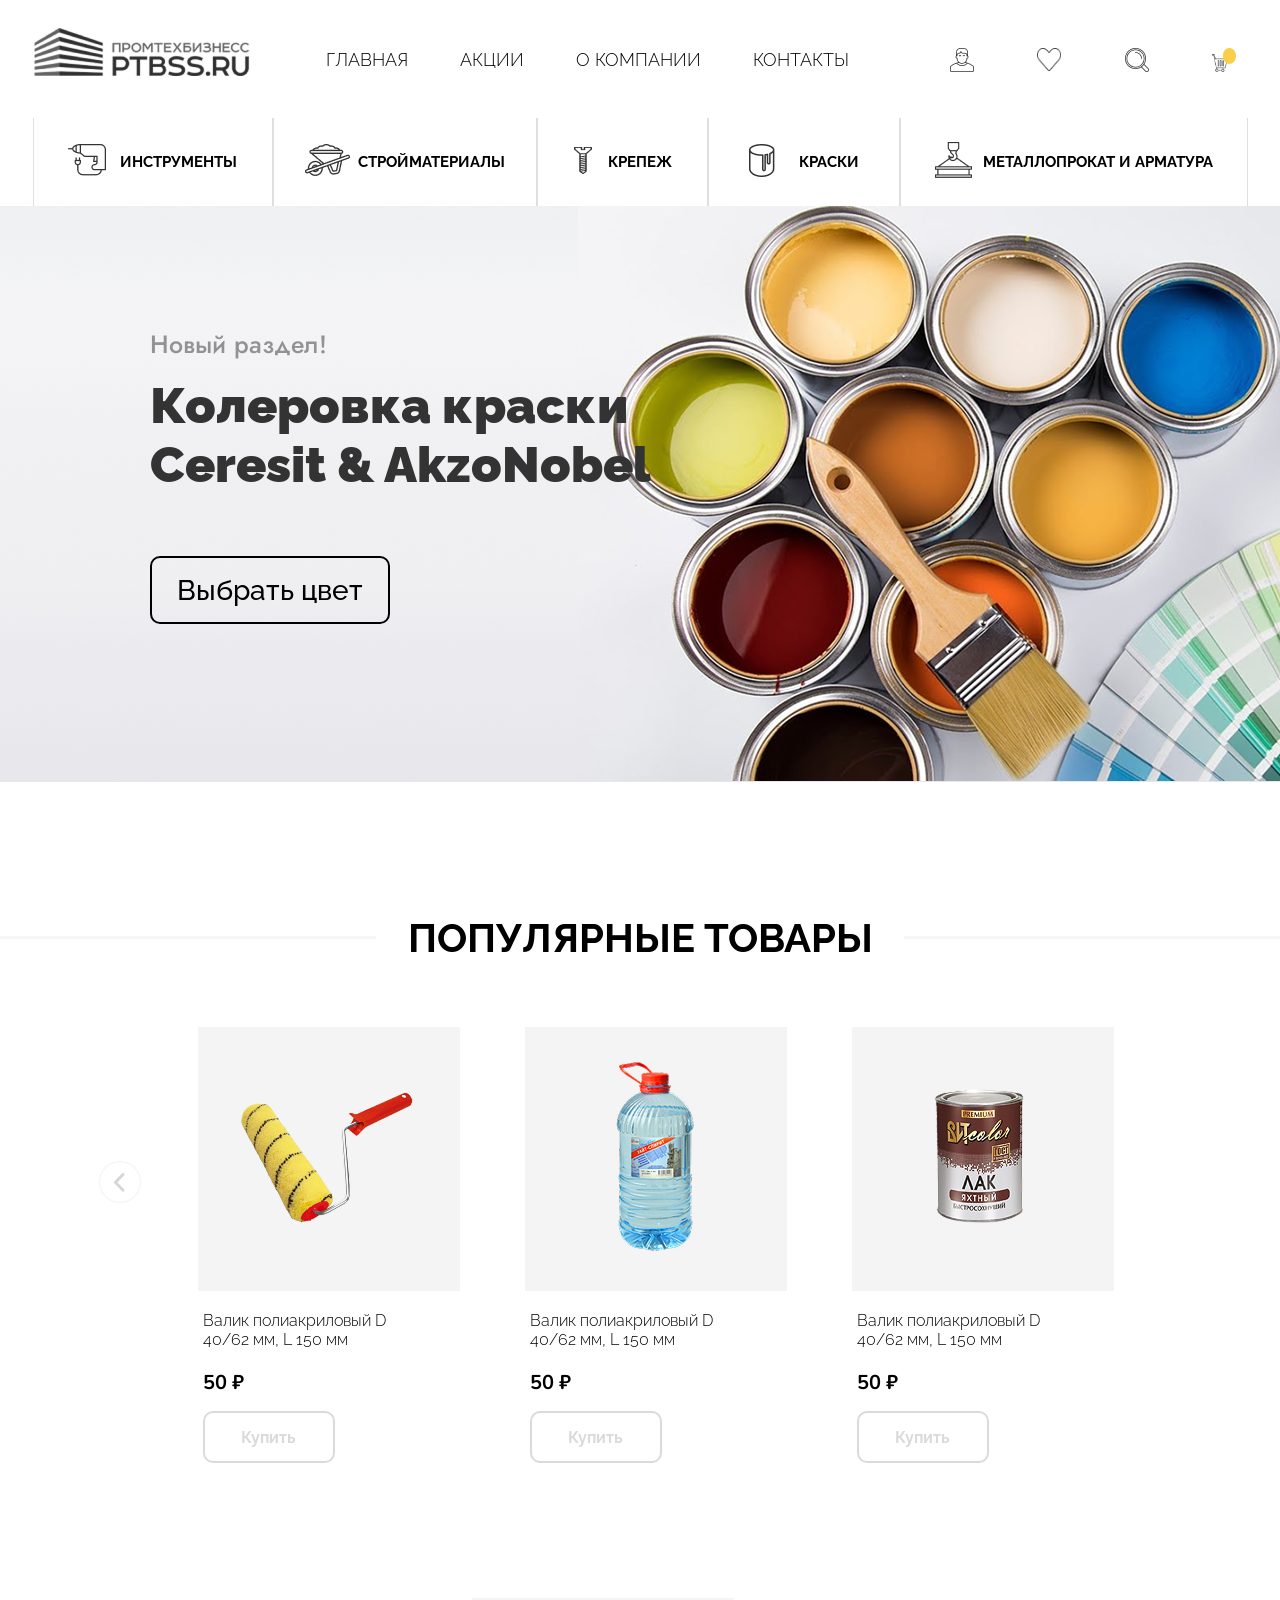
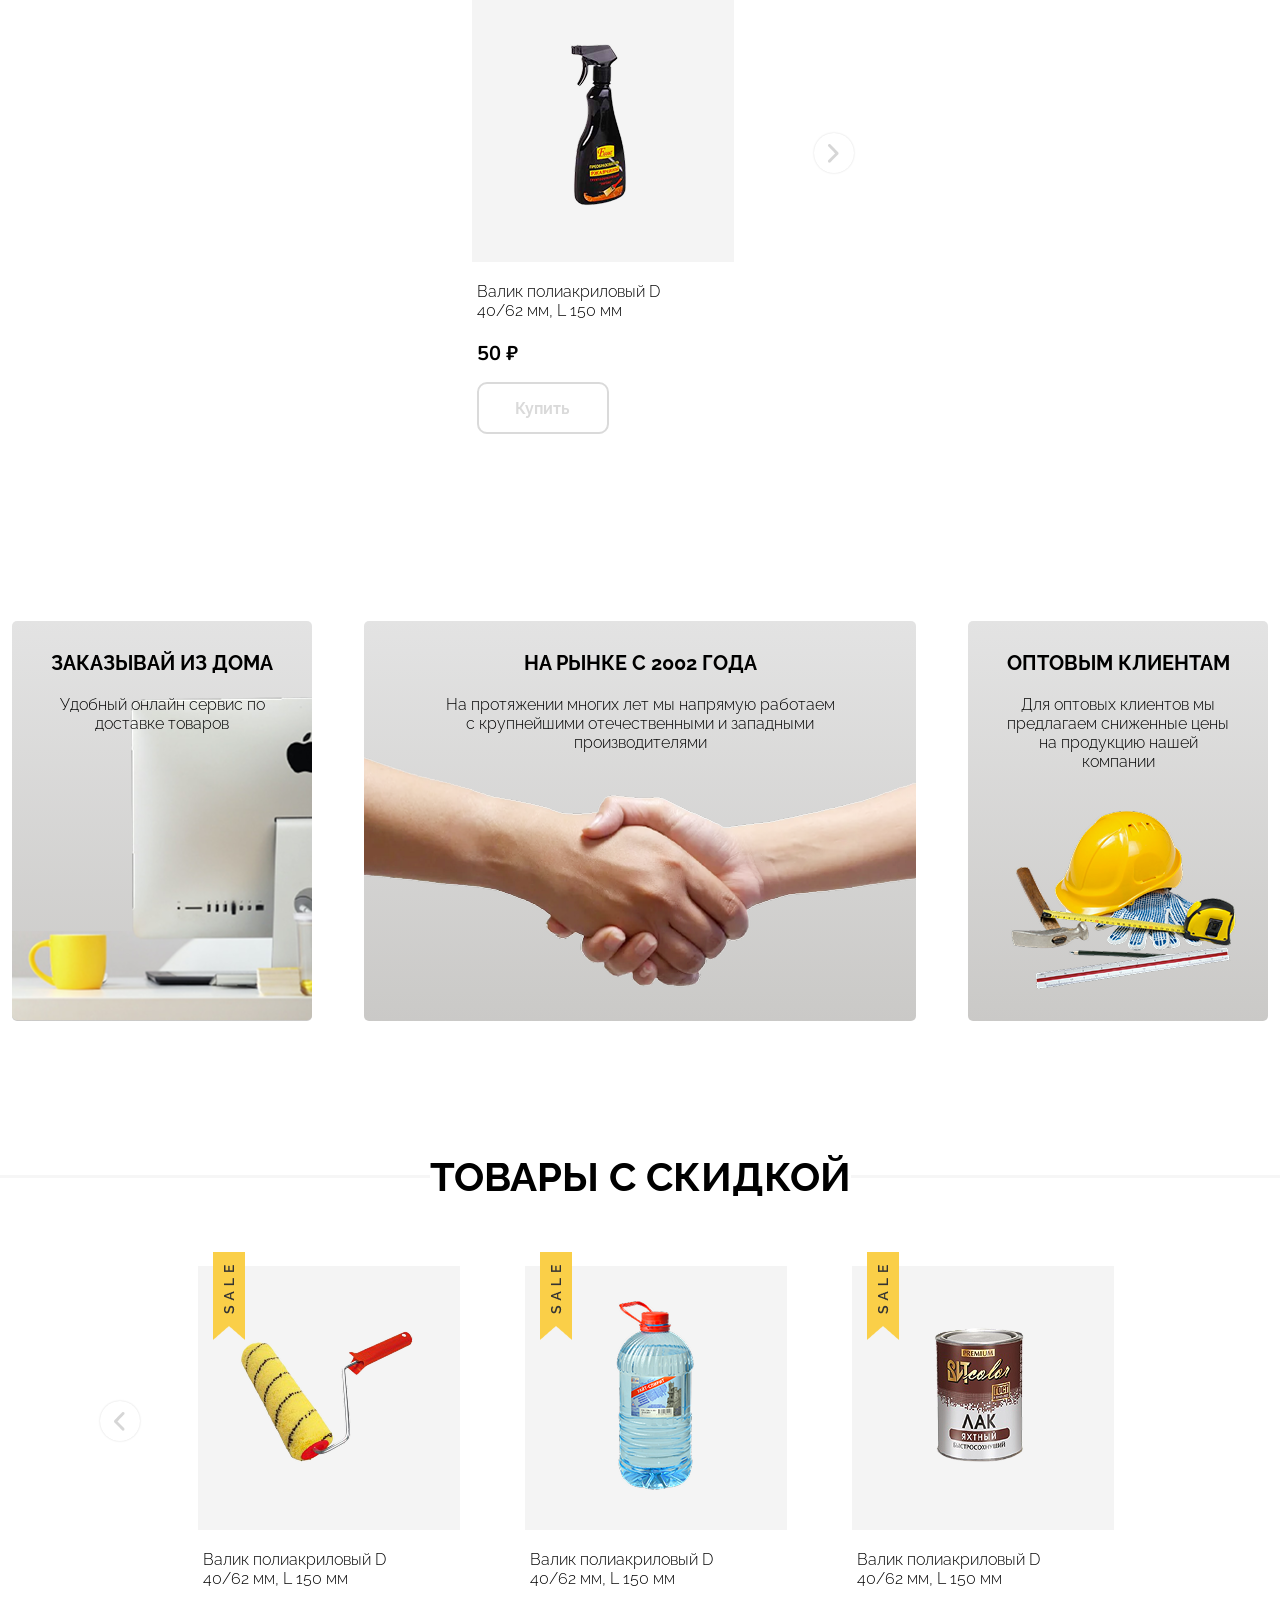
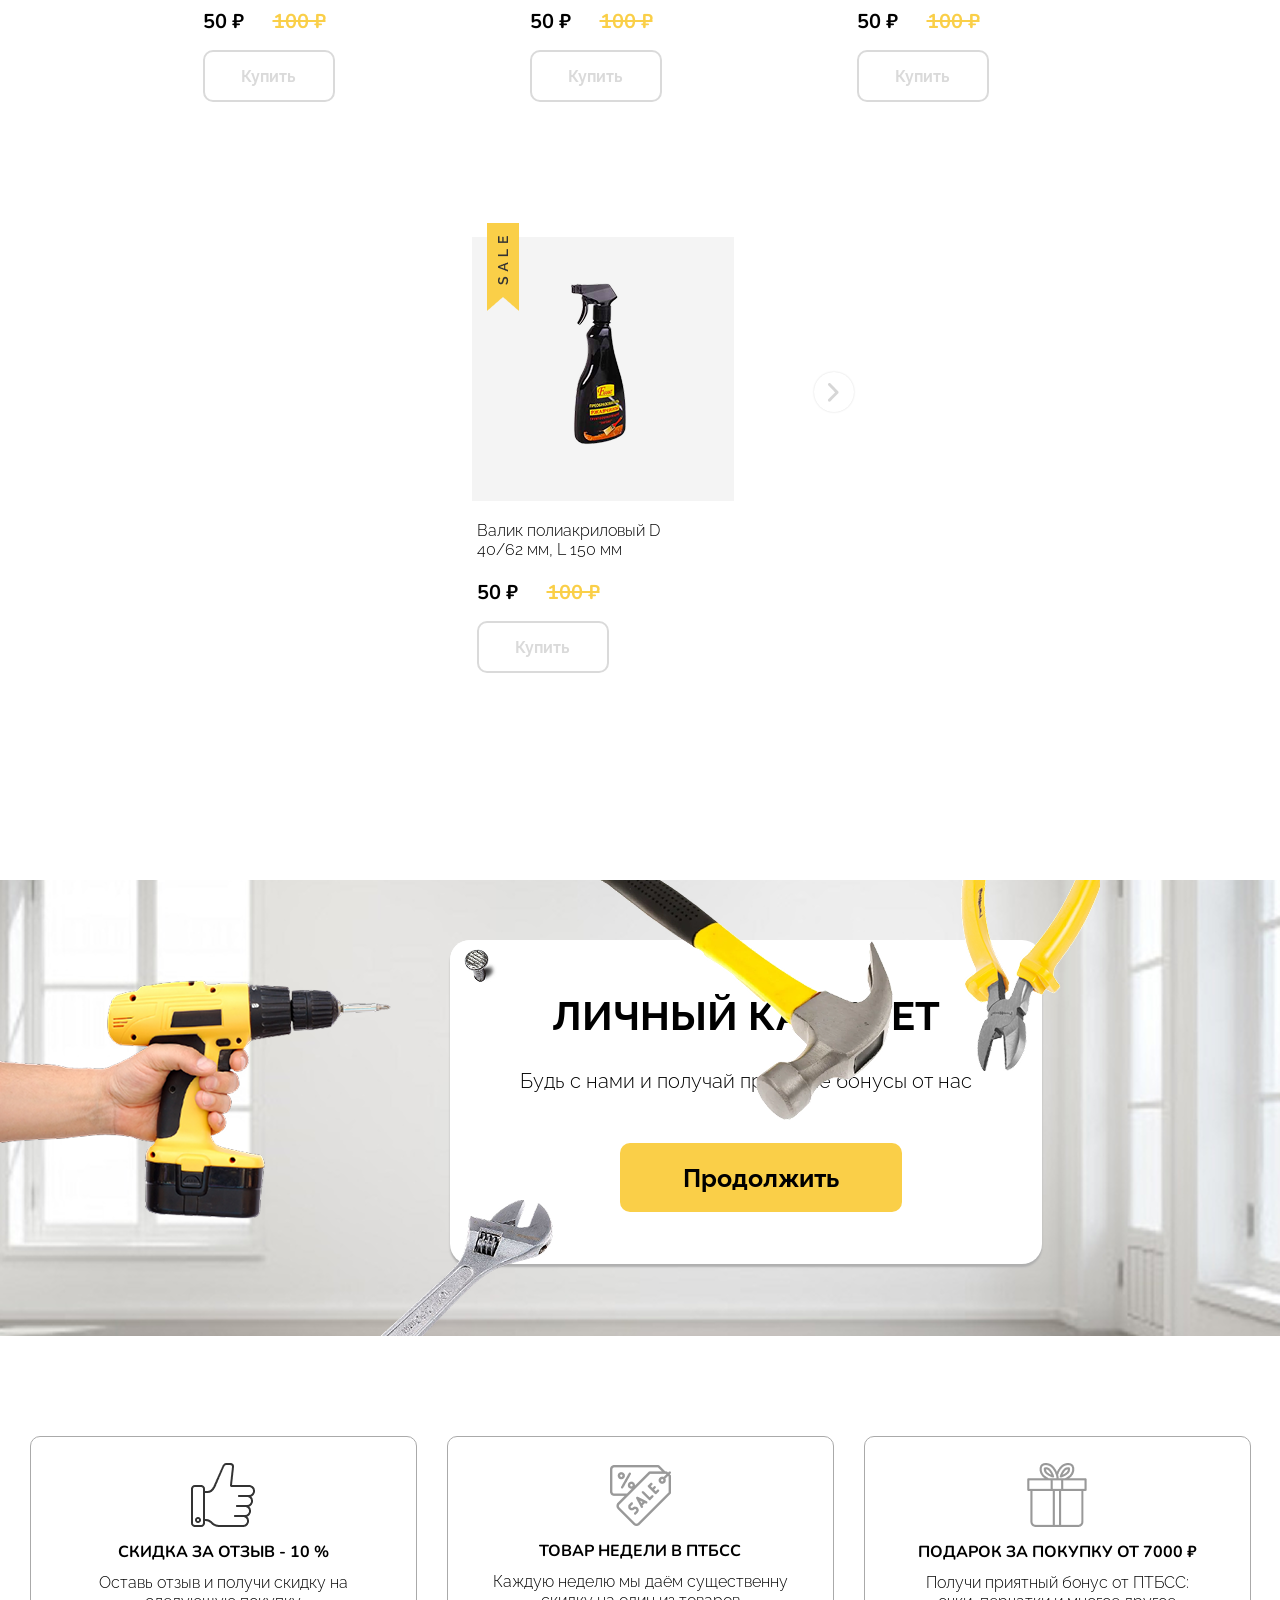
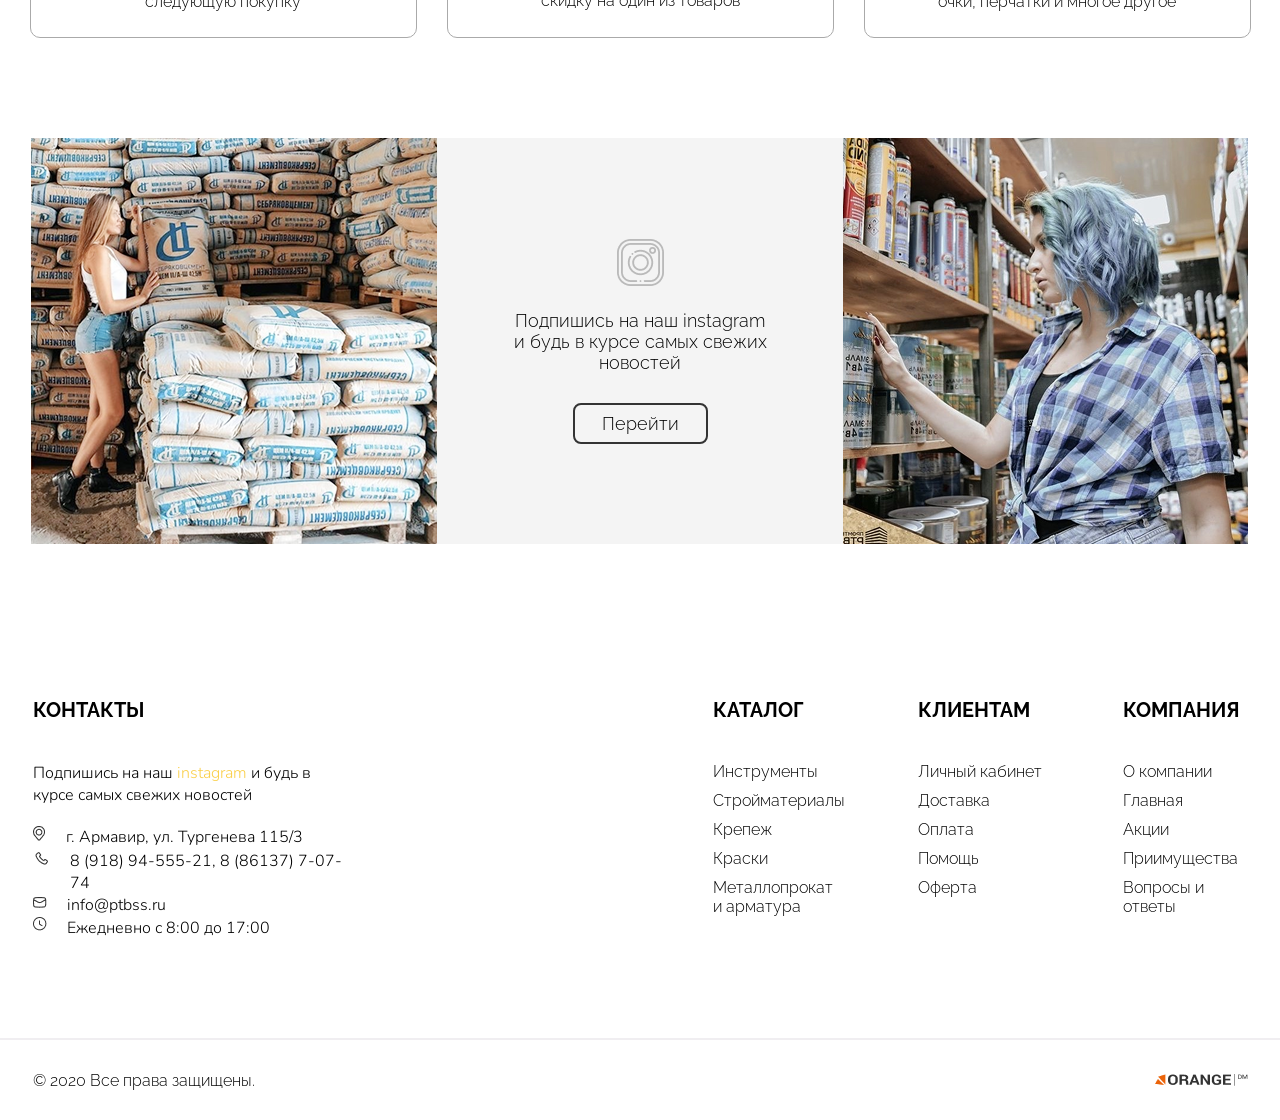
<file: sait/html/index.html>
<!DOCTYPE html>
<html lang="ru">
<head>
    <meta charset="UTF-8">
    <meta name="viewport" content="width=device-width, initial-scale=1.0">
    <title>Промтехбизнесс</title>
    <link rel="stylesheet" href="../css/style.css">
</head>
<body>
    <header>
        <div class="head-1">
            <div class="ing-logo">
                <img src="../img/logo (1).png">
            </div>
            <div class="knopki-head-1">
                <div class="knopka-s1">ГЛАВНАЯ</div>
                <div class="knopka-s1">АКЦИИ</div>
                <div class="knopka-s1 knopkaer">О КОМПАНИИ</div>
                <div class="knopka-s1">КОНТАКТЫ</div>
            </div>
            <div class="knopki-head-2">
                <div class="img-knopki-2"><img src="../img/Group.png"></div>
                <div class="img-knopki-2"><img src="../img/Vector.png"></div>
                <div class="img-knopki-2"><img src="../img/Group (1).png"></div>
                <div class="img-knopki-2"><img src="../img/Group 1211.png"></div>
            </div>
        </div>
    </header>
    <div class="knopki-head-22-oc">
        <div class="knopki-head-22">
            <div class="knopki-i-t knopki-i-t1">
                <div class="img-b-h2"><img src="../img/Vector (1).png"></div>
                <div class="name-block-h2">ИНСТРУМЕНТЫ</div>
            </div>
            <div class="knopki-i-t knopki-i-t2">
                <div class="img-b-h2"><img src="../img/Group (2).png"></div>
                <div class="name-block-h2">СТРОЙМАТЕРИАЛЫ</div>
            </div>
            <div class="knopki-i-t knopki-i-t3">
                <div class="img-b-h2"><img src="../img/Vector (3).png"></div>
                <div class="name-block-h2">КРЕПЕЖ</div>
            </div>
            <div class="knopki-i-t knopki-i-t4">
                <div class="img-b-h2"><img src="../img/Vector (4).png"></div>
                <div class="name-block-h2">КРАСКИ</div>
            </div>
            <div class="knopki-i-t knopki-i-t5">
                <div class="img-b-h2"><img src="../img/Vector (5).png"></div>
                <div class="name-block-h2">МЕТАЛЛОПРОКАТ И АРМАТУРА</div>
            </div>
     </div>
    </div>
    
    <section class="slaider">
        <div class="block-slaid-ss">
            <div class="text-1">Новый раздел!</div>
            <div class="text-2">Колеровка краски <p>Ceresit & AkzoNobel</p></div>
            <div class="text-3">Выбрать цвет</div>
        </div>
       
    </section>
    <div class="name-katalog"><div class="name-kat-ocnov">ПОПУЛЯРНЫЕ ТОВАРЫ</div></div>
    <div class="katalog">
        <div class="right-bott-slai left-b"><img src="../img/Group 767 (1).png"></div>
        <div class="kartochka">
            <div class="img-color">
                <div class="img-kartochka"><img src="../img/2ac93d72bdb04de6afd73322c46b3df7-removebg-preview 1.png"></div>
            </div>
            <div class="opic-kartochka">Валик полиакриловый D 40/62 мм, L 150 мм</div>
            <div class="price-kartochka">50 ₽</div>
            <div class="bottom-kart">
                <div class="bot1-kartochka"><div class="pokypka">Купить</div></div>
                <div class="bot2-kartochka"><img src="../img/Icons.png"></div>
                <div class="bot2-kartochka1"><img src="../img/Vector (6).png"></div>
            </div>
        </div>
        <div class="kartochka">
            <div class="img-color">
                <div class="img-kartochka"><img src="../img/Снимок_экрана_2021-01-19_в_21.20 1.png"></div>
            </div>
            <div class="opic-kartochka">Валик полиакриловый D 40/62 мм, L 150 мм</div>
            <div class="price-kartochka">50 ₽</div>
            <div class="bottom-kart">
                <div class="bot1-kartochka"><div class="pokypka">Купить</div></div>
                <div class="bot2-kartochka"><img src="../img/Icons.png"></div>
                <div class="bot2-kartochka1"><img src="../img/Vector (6).png"></div>
            </div>
        </div>
        <div class="kartochka">
            <div class="img-color">
                <div class="img-kartochka"><img src="../img/image-removebg-preview 1.png"></div>
            </div>
            <div class="opic-kartochka">Валик полиакриловый D 40/62 мм, L 150 мм</div>
            <div class="price-kartochka">50 ₽</div>
            <div class="bottom-kart">
                <div class="bot1-kartochka"><div class="pokypka">Купить</div></div>
                <div class="bot2-kartochka"><img src="../img/Icons.png"></div>
                <div class="bot2-kartochka1"><img src="../img/Vector (6).png"></div>
            </div>
        </div>
        <div class="kartochka">
            <div class="img-color">
                <div class="img-kartochka"><img src="../img/Снимок_экрана_2021-01-19_в_21.22 1.png"></div>
            </div>
            <div class="opic-kartochka">Валик полиакриловый D 40/62 мм, L 150 мм</div>
            <div class="price-kartochka">50 ₽</div>
            <div class="bottom-kart">
                <div class="bot1-kartochka"><div class="pokypka">Купить</div></div>
                <div class="bot2-kartochka"><img src="../img/Icons.png"></div>
                <div class="bot2-kartochka1"><img src="../img/Vector (6).png"></div>
            </div>
        </div>
        <div class="kartochka">
            <div class="img-color">
                <div class="img-kartochka"><img src="../img/Снимок_экрана_2021-01-19_в_21.22 1.png"></div>
            </div>
            <div class="opic-kartochka">Валик полиакриловый D 40/62 мм, L 150 мм</div>
            <div class="price-kartochka">50 ₽</div>
            <div class="bottom-kart">
                <div class="bot1-kartochka"><div class="pokypka">Купить</div></div>
                <div class="bot2-kartochka"><img src="../img/Icons.png"></div>
                <div class="bot2-kartochka1"><img src="../img/Vector (6).png"></div>
            </div>
        </div>
        <div class="kartochka">
            <div class="img-color">
                <div class="img-kartochka"><img src="../img/Снимок_экрана_2021-01-19_в_21.22 1.png"></div>
            </div>
            <div class="opic-kartochka">Валик полиакриловый D 40/62 мм, L 150 мм</div>
            <div class="price-kartochka">50 ₽</div>
            <div class="bottom-kart">
                <div class="bot1-kartochka"><div class="pokypka">Купить</div></div>
                <div class="bot2-kartochka"><img src="../img/Icons.png"></div>
                <div class="bot2-kartochka1"><img src="../img/Vector (6).png"></div>
            </div>
        </div>
        <div class="kartochka">
            <div class="img-color">
                <div class="img-kartochka"><img src="../img/Снимок_экрана_2021-01-19_в_21.22 1.png"></div>
            </div>
            <div class="opic-kartochka">Валик полиакриловый D 40/62 мм, L 150 мм</div>
            <div class="price-kartochka">50 ₽</div>
            <div class="bottom-kart">
                <div class="bot1-kartochka"><div class="pokypka">Купить</div></div>
                <div class="bot2-kartochka"><img src="../img/Icons.png"></div>
                <div class="bot2-kartochka1"><img src="../img/Vector (6).png"></div>
            </div>
        </div>
        
        <div class="right-bott-slai right-b"><img src="../img/Group 767.png"></div>
    </div>
    
    <div class="img-block-2">
        <div class="block-1-1">
            <div class="text-img-block-2-2">ЗАКАЗЫВАЙ ИЗ ДОМА</div>
            <div class="text-img-block-2-22">Удобный онлайн сервис по доставке товаров</div>
            <img src="../img/Subtract (2).png">
        </div>
        <div class="block-1-22">
            <img src="../img/image-removebg-preview (24) 4.png">
            <div class="text-img-block-2-2">НА РЫНКЕ С 2002 ГОДА</div>
            <div class="text-img-block-2-22-2">На протяжении многих лет мы напрямую работаем с крупнейшими отечественными и западными производителями</div>
        </div>
        <div class="block-1-1-1">
            <img src="../img/image-removebg-preview (28) 3.png">
            <div class="text-img-block-2-2">ОПТОВЫМ КЛИЕНТАМ</div>
            <div class="text-img-block-2-22">Для оптовых клиентов мы предлагаем сниженные цены на продукцию нашей компании</div>
        </div>

    </div>

    <div class="name-katalog">ТОВАРЫ С СКИДКОЙ</div>
    <div class="katalog">
        <div class="right-bott-slai left-b"><img src="../img/Group 767 (1).png"></div>
        <div class="kartochka">
            <div class="sale-kartochka"><img src="../img/Group 633.png"></div>
            <div class="img-color">
                <div class="img-kartochka"><img src="../img/2ac93d72bdb04de6afd73322c46b3df7-removebg-preview 1.png"></div>
            </div>
            <div class="opic-kartochka">Валик полиакриловый D 40/62 мм, L 150 мм</div>
            <div class="price-block-kart">
                <div class="price-kartochka">50 ₽</div>
                <div class="price-kartochka-2">100 ₽</div>
            </div> 
            <div class="bottom-kart">
                <div class="bot1-kartochka"><div class="pokypka">Купить</div></div>
                <div class="bot2-kartochka"><img src="../img/Icons.png"></div>
                <div class="bot2-kartochka1"><img src="../img/Vector (6).png"></div>
            </div>
        </div>
        <div class="kartochka">
            <div class="sale-kartochka"><img src="../img/Group 633.png"></div>
            <div class="img-color">
                <div class="img-kartochka"><img src="../img/Снимок_экрана_2021-01-19_в_21.20 1.png"></div>
            </div>
            <div class="opic-kartochka">Валик полиакриловый D 40/62 мм, L 150 мм</div>
             <div class="price-block-kart">
                <div class="price-kartochka">50 ₽</div>
                <div class="price-kartochka-2">100 ₽</div>
            </div>
            <div class="bottom-kart">
                <div class="bot1-kartochka"><div class="pokypka">Купить</div></div>
                <div class="bot2-kartochka"><img src="../img/Icons.png"></div>
                <div class="bot2-kartochka1"><img src="../img/Vector (6).png"></div>
            </div>
        </div>
        <div class="kartochka">
            <div class="sale-kartochka"><img src="../img/Group 633.png"></div>
            <div class="img-color">
                <div class="img-kartochka"><img src="../img/image-removebg-preview 1.png"></div>
            </div>
            <div class="opic-kartochka">Валик полиакриловый D 40/62 мм, L 150 мм</div>
             <div class="price-block-kart">
                <div class="price-kartochka">50 ₽</div>
                <div class="price-kartochka-2">100 ₽</div>
            </div>
            <div class="bottom-kart">
                <div class="bot1-kartochka"><div class="pokypka">Купить</div></div>
                <div class="bot2-kartochka"><img src="../img/Icons.png"></div>
                <div class="bot2-kartochka1"><img src="../img/Vector (6).png"></div>
            </div>
        </div>
        <div class="kartochka">
            <div class="sale-kartochka"><img src="../img/Group 633.png"></div>
            <div class="img-color">
                <div class="img-kartochka"><img src="../img/Снимок_экрана_2021-01-19_в_21.22 1.png"></div>
            </div>
            <div class="opic-kartochka">Валик полиакриловый D 40/62 мм, L 150 мм</div>
             <div class="price-block-kart">
                <div class="price-kartochka">50 ₽</div>
                <div class="price-kartochka-2">100 ₽</div>
            </div>
            <div class="bottom-kart">
                <div class="bot1-kartochka"><div class="pokypka">Купить</div></div>
                <div class="bot2-kartochka"><img src="../img/Icons.png"></div>
                <div class="bot2-kartochka1"><img src="../img/Vector (6).png"></div>
            </div>
        </div>
        <div class="kartochka">
            <div class="sale-kartochka"><img src="../img/Group 633.png"></div>
            <div class="img-color">
                <div class="img-kartochka"><img src="../img/Снимок_экрана_2021-01-19_в_21.22 1.png"></div>
            </div>
            <div class="opic-kartochka">Валик полиакриловый D 40/62 мм, L 150 мм</div>
             <div class="price-block-kart">
                <div class="price-kartochka">50 ₽</div>
                <div class="price-kartochka-2">100 ₽</div>
            </div>
            <div class="bottom-kart">
                <div class="bot1-kartochka"><div class="pokypka">Купить</div></div>
                <div class="bot2-kartochka"><img src="../img/Icons.png"></div>
                <div class="bot2-kartochka1"><img src="../img/Vector (6).png"></div>
            </div>
        </div>
        <div class="kartochka">
            <div class="sale-kartochka"><img src="../img/Group 633.png"></div>
            <div class="img-color">
                <div class="img-kartochka"><img src="../img/Снимок_экрана_2021-01-19_в_21.22 1.png"></div>
            </div>
            <div class="opic-kartochka">Валик полиакриловый D 40/62 мм, L 150 мм</div>
             <div class="price-block-kart">
                <div class="price-kartochka">50 ₽</div>
                <div class="price-kartochka-2">100 ₽</div>
            </div>
            <div class="bottom-kart">
                <div class="bot1-kartochka"><div class="pokypka">Купить</div></div>
                <div class="bot2-kartochka"><img src="../img/Icons.png"></div>
                <div class="bot2-kartochka1"><img src="../img/Vector (6).png"></div>
            </div>
        </div>
        <div class="kartochka">
            <div class="sale-kartochka"><img src="../img/Group 633.png"></div>
            <div class="img-color">
                <div class="img-kartochka"><img src="../img/Снимок_экрана_2021-01-19_в_21.22 1.png"></div>
            </div>
            <div class="opic-kartochka">Валик полиакриловый D 40/62 мм, L 150 мм</div>
             <div class="price-block-kart">
                <div class="price-kartochka">50 ₽</div>
                <div class="price-kartochka-2">100 ₽</div>
            </div>
            <div class="bottom-kart">
                <div class="bot1-kartochka"><div class="pokypka">Купить</div></div>
                <div class="bot2-kartochka"><img src="../img/Icons.png"></div>
                <div class="bot2-kartochka1"><img src="../img/Vector (6).png"></div>
            </div>
        </div>
        
        <div class="right-bott-slai right-b"><img src="../img/Group 767.png"></div>
    </div>
    
    <div class="registr">
        <div class="regist-block-text">
            <div class="img-block-regist-text"><img src="../img/HTB1M0AQaULrK1Rjy0Fjq6zYXFXaY 2.png"></div>
            <div class="text-block-name">ЛИЧНЫЙ КАБИНЕТ</div>
            <div class="text-block-name-2">Будь с нами и получай приятные бонусы от нас</div>
            <div class="text-block-name-3">Продолжить</div>
        </div>
        <div class="registr-img-1"><img src="../img/image-removebg-preview (40) 1.png"></div>
        <div class="registr-img-2"><img src="../img/Subtract.png"></div>
        <div class="registr-img-3"><img src="../img/image-removebg-preview (1) 3.png"></div>
        <div class="registr-img-4"><img src="../img/Subtract (1).png"></div>
    </div>

    <div class="otzuv">
        <div class="otzuv-1">
            <div class="img-otzuv"><img src="../img/thumb-up 1.png"></div>
            <div class="text-otzuv">
                <div class="img-otzu-1">СКИДКА ЗА ОТЗЫВ - 10 %</div>
                <div class="img-otzu-2">Оставь отзыв и получи скидку на следующую покупку</div>
            </div>
        </div>
        <div class="otzuv-1">
            <div class="img-otzuv"><img src="../img/coupon 1.png"></div>
            <div class="text-otzuv">
                <div class="img-otzu-1">ТОВАР НЕДЕЛИ В ПТБСС</div>
                <div class="img-otzu-2">Каждую неделю мы даём существенну скидку на один из товаров</div>
            </div>
        </div>
        <div class="otzuv-1">
            <div class="img-otzuv"><img src="../img/gift-box (1) 1.png"></div>
            <div class="text-otzuv">
                <div class="img-otzu-1">ПОДАРОК ЗА ПОКУПКУ ОТ 7000 ₽ </div>
                <div class="img-otzu-2">Получи приятный бонус от ПТБСС: очки, перчатки и многое другое</div>
            </div>
        </div>
    </div>
    <div class="block-bottom">
        <div class="img-block-pred"><img src="../img/Rectangle 39.png"></div>
        <div class="block-img-pred2">
            <div class="img-bloc-perd2"><img src="../img/instagram (1) 1.png"></div>
            <div class="text-pred-block"><div class="text-pred-block-22">Подпишись на наш instagram <br> и будь в курсе самых свежих новостей</div></div>
            <div class="text-pred-block-bottom">Перейти</div>
        </div>
        <div class="img-block-pred"><img src="../img/Rectangle 41 (1).png"></div>
    </div>
        
    <div class="footer">
        <div class="footer-2">
                <div class="block-1-foot">
                <div class="name-block-foot-1">КОНТАКТЫ</div>
                <div class="name-block-1-2">Подпишись на наш <span>instagram</span> и будь в курсе самых свежих новостей</div>
                <div class="block-foot-2-3">
                    <div class="img-block-2-3"><img src="../img/Group 1174.png"></div>
                    <div class="name-t-block-2-3">г. Армавир, ул. Тургенева 115/3</div>
                </div>
                <div class="block-foot-2-3">
                    <div class="img-block-2-3"><img src="../img/Phone 1.png"></div>
                    <div class="name-t-block-2-3">8 (918) 94-555-21, 8 (86137) 7-07-74</div>
                </div>
                <div class="block-foot-2-3">
                    <div class="img-block-2-3"><img src="../img/Vector (7).png"></div>
                    <div class="name-t-block-2-3">info@ptbss.ru</div>
                </div>
                <div class="block-foot-2-3">
                    <div class="img-block-2-3"><img src="../img/Time Circle.png"></div>
                    <div class="name-t-block-2-3">Ежедневно с 8:00 до 17:00</div>
                </div>
            </div>


            <div class="block-2-footer-1">
                <div class="block-2-foot-1">
                    <div class="name-block-f-2-1">КАТАЛОГ</div>
                    <div class="text-2-foot-b2">Инструменты</div>
                    <div class="text-2-foot-b2">Стройматериалы</div>
                    <div class="text-2-foot-b2">Крепеж</div>
                    <div class="text-2-foot-b2">Краски</div>
                    <div class="text-2-foot-b2">Металлопрокат и арматура</div>
                </div>
                <div class="block-2-foot-1">
                    <div class="name-block-f-2-1">КЛИЕНТАМ</div>
                    <div class="text-2-foot-b2">Личный кабинет</div>
                    <div class="text-2-foot-b2">Доставка</div>
                    <div class="text-2-foot-b2">Оплата</div>
                    <div class="text-2-foot-b2">Помощь</div>
                    <div class="text-2-foot-b2">Оферта</div>
                </div>
                <div class="block-2-foot-1">
                    <div class="name-block-f-2-1">КОМПАНИЯ</div>
                    <div class="text-2-foot-b2">О компании</div>
                    <div class="text-2-foot-b2">Главная</div>
                    <div class="text-2-foot-b2">Акции</div>
                    <div class="text-2-foot-b2">Приимущества</div>
                    <div class="text-2-foot-b2">Вопросы и ответы</div>
                </div>
            </div>
        </div>
        
    </div>
    <div class="footer-next">
        <div class="foot-next-2">
            <div class="text-next1">© 2020 Все права защищены.</div>
            <div class="img-next-t"><img src="../img/Group 626.png"></div>
        </div>
    </div>
    
    <script src="../js/main.js"></script>
</body>
</html>
</file>
<file: sait/css/style.css>
@font-face {
    font-family: 'Ralew-1';
    src: url('../fonts/Raleway/static/Raleway-Light.ttf');
}
@font-face {
    font-family: 'Ralew-2';
    src: url('../fonts/Raleway/static/Raleway-Bold.ttf');
}
@font-face {
    font-family: "Ralew-3";
    src: url('../fonts/Raleway/static/Raleway-Black.ttf');
}
@font-face {
    font-family: "Ralew-7";
    src: url('../fonts/Jost-Medium.ttf');
}
@font-face {
    font-family: 'Ralew-9';
    src: url('../fonts/Raleway/static/Raleway-Medium.ttf');
}
@font-face {
    font-family: 'Ralew-10';
    src: url('../fonts/Nunito-Bold.ttf');
}
@font-face {
    font-family: 'Ralew-11';
    src: url('../fonts/Nunito-Medium.ttf');
}
@font-face {
    font-family: 'Ralew-12';
    src: url('../fonts/Nunito-Light.ttf');
}
*{
    padding: 0;
    margin: 0;
}
header{
    display: flex;
    justify-content: center;
}
.head-1{
    display: flex;
    width: 1215px;
    font-family: 'Ralew-1';
    height: 48px;
    justify-content: space-evenly;
    align-items: center;
    margin-top: 30px;
    font-size: 18px;
}
.ing-logo img{
    height: 48px;
}
.img-knopki-2 img{
    cursor: pointer;

}
.knopki-head-1{
    display: flex;
    justify-content: space-evenly;
    align-items: center;
    gap: 20px;
    margin-right: 90px;
    margin-left: 60px;
    white-space: nowrap;
}
.knopka-s1{
    margin-top: 10px;
    height: 100%;
    width: 150px;
    cursor: pointer;
}
.knopkaer{

}
.knopki-head-2{
    display: flex;
    justify-content: space-evenly;
    align-items: center;
    gap: 30px;
    justify-content: space-around;
    align-items: center;
}
.img-knopki-2 img{
    height: 22px;
    margin: 0px;
}
.knopki-head-2{
    width: 80%;
    display: flex;

}
.knopki-head-22{
    display: flex;
    width: 1215px;
    height: 88px;
    margin-top: 40px;
}
.head-1{
    display: flex;
    align-items: center;
    width: 1215px;
    font-family: 'Ralew-1';
    height: 48px;
    margin-top: 30px;
    font-size: 18px;
    /* justify-content: space-evenly убран — раскладка теперь через margin */
}

.ing-logo img{
    width: 218px;
    height: 48px;
}

.knopki-head-1{
    display: flex;
    align-items: center;
    gap: 52px;
    margin-left: 75px;   /* отступ от логотипа */
    white-space: nowrap;
}

.knopka-s1{
    width: auto;         /* было width:150px — убираем, ширина по тексту */
    cursor: pointer;
    font-size: 18px;
}

.knopki-head-2{
    display: flex;
    align-items: center;
    gap: 40px;
    margin-left: auto;   /* прижимает блок иконок к правому краю */
    margin-top:15px;
}

.img-knopki-2 img{
    width: 24px;
    height: 24px;
    cursor: pointer;
}
.knopki-i-t{
    display: flex;
    justify-content: space-around;
    align-items: center;
    width: 100%;
    border-left: 1px solid rgba(55, 55, 55, 0.162);
    border-right: 1px solid rgba(55, 55, 55, 0.162);
    height: 88px;
    text-align: justify;
    font-family: 'Ralew-2';
    font-size: 18px;
}
.knopki-head-22-oc{
    display: flex;
    justify-content: center;
}
.knopki-i-t:hover{
    background: #e1e1e1;
    cursor: pointer;
}
.img-b-h2 img{
    margin-right: 5px;
    margin-left: 30px;
}
.name-block-h2{
    margin-right: 30px;
    font-size: 15px;
}

.back-img img{
    height: 576px;
  
     float: right;
}
.text-1{
    font-family: "Ralew-7";
    color: #929292;
    font-size: 25px;
    margin-bottom: 20px;
    margin-left: 150px;
    margin-top: 120px;
    position: absolute;
}
.text-2{
    font-family: "Ralew-3";
    font-size: 50px;
    margin-bottom: 60px;
    margin-left: 150px;
    margin-top: 170px;
    position: absolute;
    color: #333333;
}
.text-3{
    font-family: "Ralew-9";
    font-size: 28px;
    height: 64px;
    width: 236px;
    border-radius: 10px;
    border: 2px solid #000;
    display: flex;
    justify-content: center;
    align-items: center;
    cursor: pointer;
    margin-left: 150px;
    margin-top: 350px;
    position: absolute;
}
.text-3:hover{
    background: #959595;
}

.slaider{
    height: 576px;
    width: 100%;
    background-position: right;
    background-repeat: no-repeat;
    background: url('../img/Group\ 637.png')

}
.name-katalog{
    margin-top: 130px;
    font-family: "Ralew-2";
    height: 50px;
    font-size: 40px;
    display: flex;
    justify-content: center;
    align-items: center;
}
.name-katalog::before,
.name-katalog::after {
  content: "";
  flex: 1;
  height: 3px;
  background: rgb(246, 246, 246);
}
.katalog{
    display: flex;
    flex-wrap: wrap;
    justify-content: center;
    gap: 13px;
}
.kartochka{
    width: 294px;
    height: 487px;
    padding-top: 1px;
    margin-top: 50px;
    z-index: 10;
    margin-bottom: 20px;
}
.img-color{
    height: 264px;
    width: 262px;
    background: #F4F4F4;
    display: flex;
    justify-content: center;
    align-items: center;
    margin-left: 15px;
    margin-top: 14px;
}
.opic-kartochka{
    width: 200px;
    margin-top: 20px;
    margin-left: 20px;
    font-family: "Ralew-1";
    font-size: 16px;
}
.price-kartochka{
    font-family: "Ralew-10";
    font-size: 20px;
    margin-left: 20px;
    margin-top: 20px;
    width: 50px;
}
.bottom-kart{
    display: flex;
}
.bot1-kartochka{
    height: 48px;
    width: 128px;
    display: flex;
    border: 2px solid #dadada;
    border-radius: 10px;
    align-items: center;
    justify-content: center;
    font-family: "Ralew-2";
    color: #dadada;
    margin-left: 20px;
    margin-top: 15px;
    margin-right: 10px;
}
.kartochka:hover{
    .bot1-kartochka{
        border: 2px solid #FACF48;;
    }
}
.bot2-kartochka{
    height: 48px;
    width: 48px;
    border: 3px solid #dadada;
    border-radius: 10px;
    display: flex;
    align-items: center;
    justify-content: center;
    margin-top: 15px;
    margin-right: 10px;
    display: none;
}

.bot2-kartochka img{
    height: 24px;
}
.bot2-kartochka1{
    height: 48px;
    width: 48px;
    border: 3px solid #dadada;
    border-radius: 10px;
    display: flex;
    align-items: center;
    justify-content: center;
    margin-top: 15px;
    margin-right: 10px;
    display: none;
}
.bot2-kartochka1 img{
    height: 16px;
}

.kartochka:hover .bot2-kartochka  {
    display: flex; 
    cursor: pointer;
}
.kartochka:hover .bot2-kartochka1  {
    display: flex; 
    cursor: pointer;
}
.kartochka:hover .bot1-kartochka{
    background: #FACF48;
    color:#000;
    cursor: pointer;
}
.kartochka:hover{
    box-shadow: 0px 0px 15px #ebebeb;
    transition: all .3s ease;
}
.knopki-i-t1{
    width: 240px;
}
.knopki-i-t2{
    width: 265px;
}
.knopki-i-t3{
    width: 170px;
}
.knopki-i-t4{
    width: 192px;
}
.knopki-i-t5{
    width: 348px;
}
.right-bott-slai{
    height: 40px;
    width: 40px;
    border-radius: 50px;
    font-family: "Rawel-2";
    box-shadow: 0px 0px 2px #d8d8d8;
    display: flex;
    justify-content: center;
    align-items: center;
    font-size: 30px;
    position: relative;
    user-select: none;
}
.left-b {
    left: -30px;
    top: 200px;
    cursor: pointer;
}
.right-b {
    right: -30px;
    top: 200px;
    cursor: pointer;
}
.img-block-2{
    margin-top: 130px;
    display: flex;
    gap:20px;
    justify-content: center;
}
.katalog {
    display: flex;
    overflow: hidden;
}
.kartochka {
    min-width: 294px;
    margin-right: 20px;
}
.katalog {
    display: flex;
    overflow: hidden;
    position: relative;
    width: 100%;
}

.sale-kartochka{
  position: absolute;
  margin-left: 30px;
  
}
.price-kartochka-2{
    color:#FACF48;
    text-decoration:line-through;
    font-family: "Ralew-10";
    font-size: 20px;
    margin-left: 20px;
}
.price-block-kart{
    display: flex;
    align-items: flex-end;
}
.registr{
    background: url('../img/Rectangle\ 30.png');
    background-position: center;
    background-repeat: no-repeat;
    background-size: cover;
    height: 456px;
    position: relative;
    margin-top: 150px;

}
.registr-img-1 img{
    top:60px;
    position: absolute;
}
.registr-img-2 img{
    position: absolute;
    right: 180px;
    display: flex;
    top:0;
}
.registr-img-3 img{
    right: 380px;
    position: absolute;
    top:0;
}
.registr-img-4 img{
    bottom: 0;
    position: absolute;
    left: 380px;
}
.regist-block-text{
    height: 324px;
    width: 592px;
    border-radius: 20px;
    box-shadow: 0px 3px 2px #afafaf;
    background: #fff;
    position: relative;
    left: 450px;
    top: 60px;
}
.name-kat-ocnov{
    background: #fff;
    height: 47px;
    width: 528px;
    display:flex;
    justify-content: center;
    align-items: center;
}
.text-block-name{
    font-size: 40px;
    font-family: "Ralew-2";
    text-align: center;
}
.text-block-name-2{
    font-family: "Ralew-1";
    text-align: center;
    font-size: 20px;
    margin-top: 30px;
}
.text-block-name-3{
    height: 69px;
    width: 282px;
    font-size: 25px;
    font-family: "Ralew-2";
    background: #FACF48;
    border-radius: 10px;
    display: flex;
    justify-content: center;
    align-items: center;
    margin-left: 170px;
    margin-top: 50px;
    cursor: pointer;
}
.img-block-regist-text img{
    border-radius: 20px;
}
.otzuv{
    display: flex;
    justify-content: center;
    gap: 30px;
    margin-top: 100px;
}
.otzuv-1{
    height: 200px;
    width: 385px;
    border-radius: 10px;
    border: 1px solid #aaaaaa;
    display: flex;
    justify-content: center;
    align-items: center;
    flex-direction: column;
}
.img-otzu-1{
    text-align: center;
    font-family: "Ralew-10";
    margin-top: 10px;
    margin-bottom: 10px;
}
.img-otzu-2{
    text-align: center;
    width: 300px;
    font-family: "Ralew-1";

}
.otzuv-1:hover{
    background: #FACF48;
}
.block-bottom{
    display: flex;
    justify-content: center;
    margin-top: 100px;
}
.bootom-b-b{
    height: 35px;
    width: 129px;
    border: 2px solid #333333;
    display: flex;
    justify-content: center;
    align-items: center;
    border-radius: 10px;
    position: absolute;
    margin-right: 0px;
    margin-top: 252px;
    font-family: "Ralew-1";
    cursor: pointer;
}
.bootom-b-b:hover{
    background: #8a8a8a;
}
.footer{
    height: 340px;
    display: flex;
    justify-content: center;
}
.name-block-foot-1{
    font-family: "Ralew-2";
    font-size: 20px;
    margin-bottom: 40px;
}
.block-2-footer-1{
    display: flex;
    margin-top: 150px;
    gap: 80px;
}
.name-t-block-2-3{
    font-family: "Ralew-12";
    display: flex;
}
.block-foot-2-3{
    display: flex;
}
.block-1-foot{
    width: 311px;
    margin-top: 150px;

}
.img-block-2-3{
    margin-right: 20px;
    margin-bottom: 5px;
}
.name-block-1-2{
    font-family: "Ralew-12";
    margin-bottom: 20px;
}
span{
    color:#FACF48;
}
.name-block-f-2-1{
    font-family: "Ralew-2";
    font-size: 20px;
     margin-bottom: 40px;
}
.text-2-foot-b2{
    font-family: "Ralew-1";
   
}
.text-2-foot-b2{
    margin-bottom: 10px;
}
.block-2-foot-1{
    width: 125px;
}
.footer-2{
    display: flex;
    width: 1215px;
    justify-content: space-between;
}
.footer-next{
    margin-top: 150px;
    height: 80px;
    border-top: 2px solid #200e3211;
    font-family: "Ralew-1";
    display: flex;
    justify-content: center;
}
.foot-next-2{
    width: 1215px;
    display: flex;
    justify-content: space-between;
    align-items: center;
}
.block-img-pred2{
    background: #F4F4F4;
    height: 406px;
    width: 406px;
    display: flex;
    justify-content: center;
    align-items: center;
    flex-direction: column;

}
.text-pred-block{
    width: 406px;
    text-align: center;
    font-family: "Ralew-1";
    font-size: 18px;
    margin-top: 20px;
    margin-bottom: 30px;
    display: flex;
    justify-content: center;
    align-items: center;
}
.text-pred-block-22{
    width: 337px;
    
}
.text-pred-block-bottom{
    height: 37px;
    width: 131px;
    display: flex;
    align-items: center;
    justify-content: center;
    border: 2px solid #333333;
    border-radius: 8px;
    font-family: "Ralew-1";
    font-size: 18px;
    cursor: pointer;
}
.block-1-1{
    width: 300px;
    height: 400px;
    background: linear-gradient(to bottom, #E3E3E3, #CAC9C7);
    border-radius: 5px;
    position: relative;
    display: flex;
    flex-direction: column;
    align-items: center;

}
.block-1-1 img{
    position: absolute;
    top: 50px;
}
.block-1-1-1{
    width: 300px;
    height: 400px;
    background: linear-gradient(to bottom, #E3E3E3, #CAC9C7);
    border-radius: 5px;
    position: relative;
    display: flex;
    flex-direction: column;
    align-items: center;
}
.block-1-1-1 img{
    position: absolute;
    top: 185px;
}
.text-img-block-2-2{
    font-family: "Ralew-2";
    font-size: 20px;
    text-align: center;
    margin-top: 30px;
    margin-bottom: 20px;
     z-index: 1;
}
.text-img-block-2-22{
    width: 224px;
    font-family: "Ralew-1";
    font-size: 16px;
    text-align: center;
    z-index: 1;
}
.block-1-22{
    width: 552px;
    height: 400px;
    display: flex;
    align-items: center;
    flex-direction: column;
    background: linear-gradient(to bottom, #E3E3E3, #CAC9C7);
    border-radius: 5px;
    margin-right: 32px;
    margin-left: 32px;
}
.block-1-22 img{
    position: absolute;
}
.text-img-block-2-22-2{
    width: 399px;
    font-family: "Ralew-1";
    font-size: 16px;
    text-align: center;
    z-index: 1;
}
</file>
